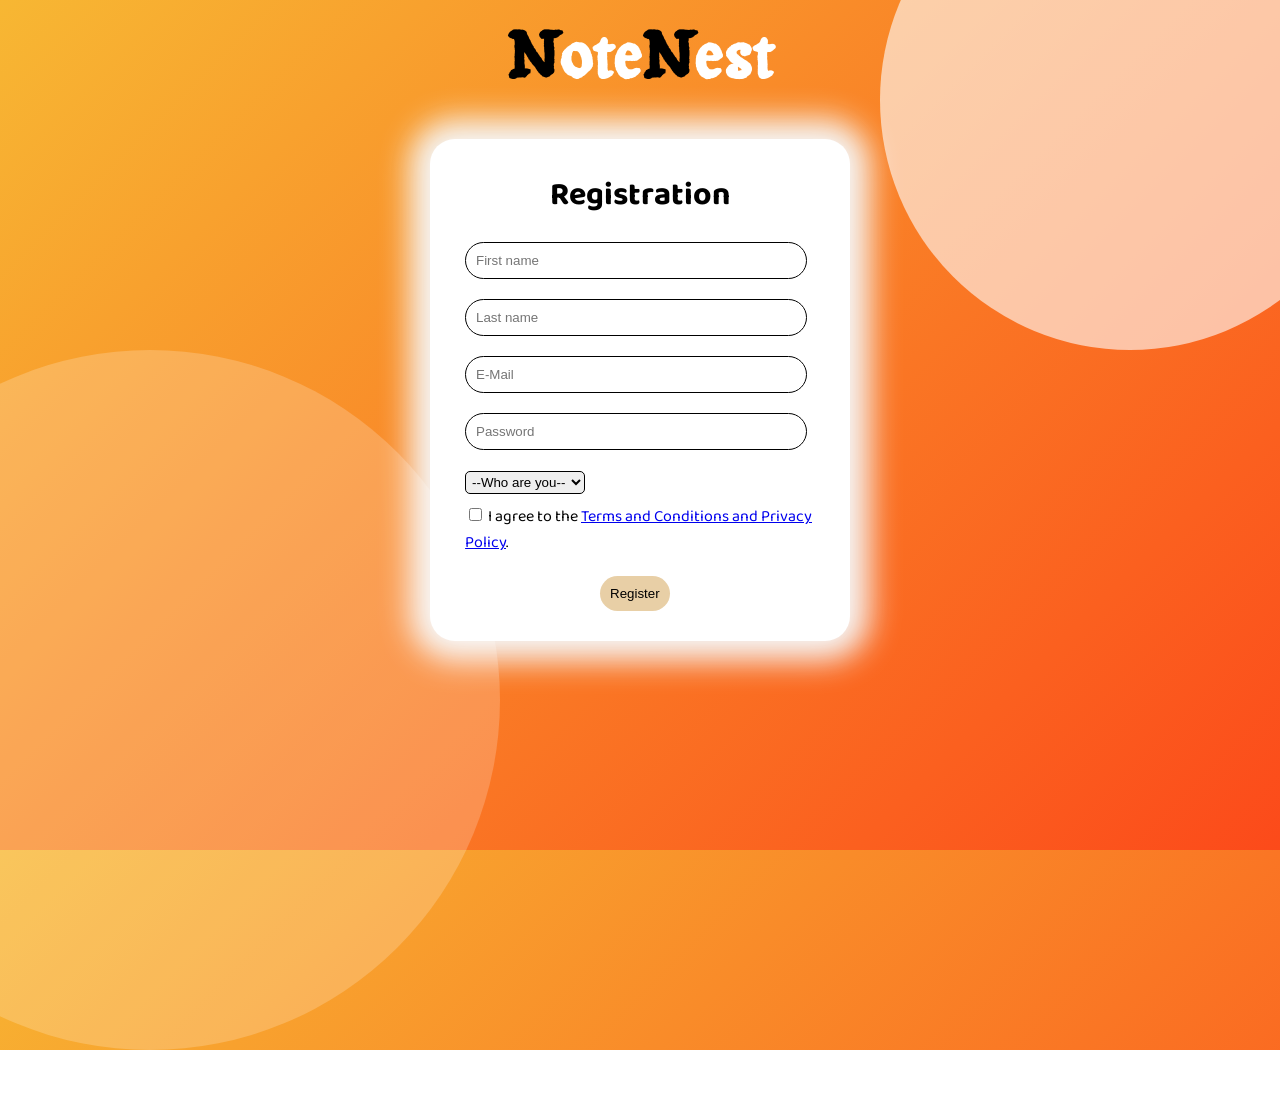
<file: Register/index.html>
<!doctype html>
<html lang="en">
  <head>
    <meta charset="UTF-8" />
    <meta name="viewport" content="width=device-width, initial-scale=1.0" />
    <link rel="preconnect" href="https://fonts.googleapis.com">
<link rel="preconnect" href="https://fonts.gstatic.com" crossorigin>
<link href="https://fonts.googleapis.com/css2?family=Baloo+2:wght@400..800&family=Baloo+Bhai+2:wght@400..800&family=Tagesschrift&display=swap" rel="stylesheet">
    <link rel="stylesheet" href="style.css">
    <title>Registration</title>
  </head>
  <body>
    <div class="logo"><p id="n">N</p><p>ote<p id="n">N</p><p>est</p></div></p>
    <div class="container">
        
      <h1>Registration</h1>
      <form action="post">
        <div class="name">
          <input type="text" placeholder="First name" />
          <input type="text" placeholder="Last name" />
        </div>
        <div class="email">
          <input type="email" name="" id="" placeholder="E-Mail" />
        </div>
        <div class="pass">
          <input type="password" name="" id="" placeholder="Password" />
        </div>
        <div class="selection">
          <select name="" id="">
            <option value="who are you">--Who are you--</option>
            <option value="Reader">Reader</option>
            <option value="Verifier">Verifier</option>
          </select>
        </div>
        <div class="cond">
          <input type="checkbox" id="condition">
          <label for="conditions">I agree to the <a href="#">Terms and Conditions and Privacy Policy</a>.</label>
        </div>
        <button type="submit">Register</button>
      </form>
    </div>
  </body>
</html>
</file>
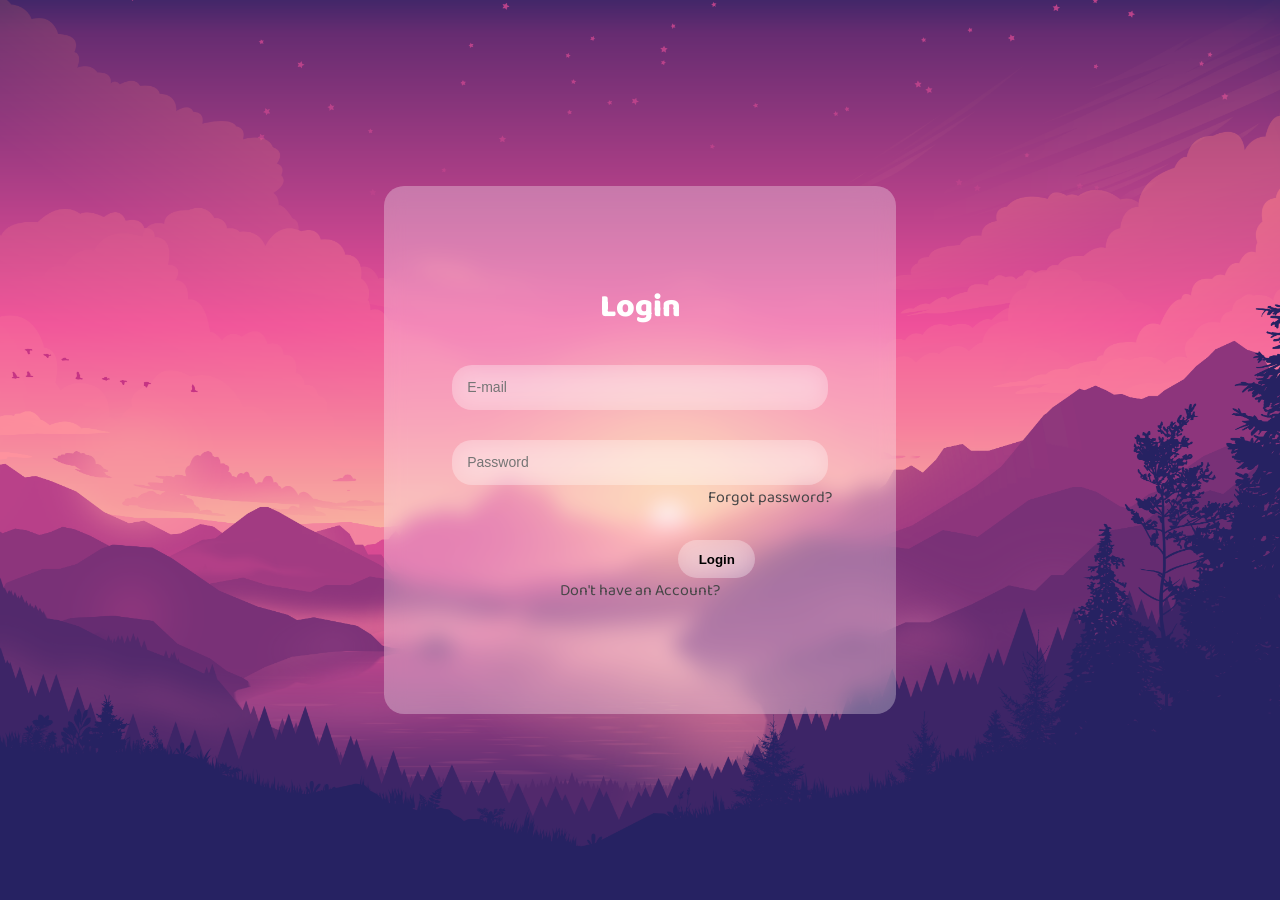
<file: signin/login.html>
<!DOCTYPE html>
<html lang="en">
<head>
    <meta charset="UTF-8">
    <meta name="viewport" content="width=device-width, initial-scale=1.0">
    <link rel="stylesheet" href="https://cdnjs.cloudflare.com/ajax/libs/font-awesome/6.5.0/css/all.min.css">
    <link rel="preconnect" href="https://fonts.googleapis.com">
    <link rel="preconnect" href="https://fonts.gstatic.com" crossorigin>
    <link href="https://fonts.googleapis.com/css2?family=Baloo+2:wght@400..800&family=Baloo+Bhai+2:wght@400..800&display=swap" rel="stylesheet">
    <link rel="shortcut icon" href="Asset/Notenest-icon.png" type="image/x-icon">
    <link rel="stylesheet" href="Style.css">
    <title>Login</title>
</head>
<body>
    <div class="container">
        <h3>Login</h3>
        <form action="">
        <div class="input-box" Style="margin-bottom:30px"><input type="email" placeholder="E-mail"></div>
		<div class="input-box"><input type="password" name="" id="" placeholder="Password" ></div>
        <div class="fgt"><a href="#">Forgot password?</a></div>
        <div class="btn"><button type="submit">Login</button></div>
        <div class="acc"><a href="../Register/index.html">Don't have an Account?</a></div>
    </form>
    </div>
</body>
</html>
</file>
<file: Register/style.css>
/* body {
    margin: 0;
    height: 100vh;
    background: linear-gradient(135deg, #f7b733, #fc4a1a);
    position: relative;
    overflow: hidden;
}

body::before {
    content: "";
    position: absolute;
    width: 500px;
    height: 500px;
    background: #ffffff;
    border-radius: 50%;
    top: -100px;
    right: -100px;
    opacity: 0.6;
}

body::after {
    content: "";
    position: absolute;
    width: 700px;
    height: 700px;
    background: rgba(255, 255, 255, 0.2);
    border-radius: 50%;
    bottom: -200px;
    left: -200px;
} */
body {
  background: url(Asset/Mobile-bg.png);
  background-repeat: no-repeat; /* no repeat */
  margin: 0;
  padding: 0;
  overflow: hidden;
}
.container {
  font-family: "Baloo Bhai 2", sans-serif;
  margin: 0 auto;
  background: white;
  width: 85%;
  padding: 10px;
  height: 90%;
  max-height: 500px;
  border-radius: 25px;
}
.container h1 {
  text-align: center;
}
.logo {
  margin-top: -50px;
  text-align: center;
}
#n {
  color: #000000;
}
.logo p {
  font-size: 400%;
  font-family: "Tagesschrift";
  color: rgb(255, 255, 255);
  font-weight: 800;
  display: inline-flex;
}
.container input[type="text"],
.container input[type="email"],
.container input[type="password"] {
  width: 80%;
  border: solid 1.5px black;
  padding: 10px;
  border-radius: 20px;
  margin-bottom: 20px;
  margin-left: 25px;
}
.selection select {
  border: solid 1px black;
  padding: 2px;
  border-radius: 5px;
  margin-left: 25px;
  margin-bottom: 10px;
}
.cond {
  margin-left: 25px;
}
button {
  padding: 10px;
  border-radius: 20px;
  border: none;
  background-color: #e8cfa6;
  margin: 5% 0 5% 40%;
}
button:hover {
  transform: scale(1.06);
  transition: 0.3s;
  background: rgb(240, 162, 88);
}
input:hover {
  background: rgb(245, 244, 244);
  transition: 0.3s;
}
@media screen and (min-width: 1017px) {
  body {
    margin: 0;
    height: 100vh;
    background: linear-gradient(135deg, #f7b733, #fc4a1a);
    position: relative;
    overflow: hidden;
  }

  body::before {
    content: "";
    position: absolute;
    width: 500px;
    height: 500px;
    background: #ffffff;
    border-radius: 50%;
    top: -100px;
    right: -100px;
    opacity: 0.6;
  }

  body::after {
    content: "";
    position: absolute;
    width: 700px;
    height: 700px;
    background: rgba(255, 255, 255, 0.2);
    border-radius: 50%;
    bottom: -200px;
    left: -200px;
  }
  .container {
    width: 40%;
    max-width: 500px;
    height: auto;
    box-shadow: 0px 0px 30px 20px whitesmoke;
  }
  .container input[type="text"],
  .container input[type="email"],
  .container input[type="password"] {
    display: flex;
  }
}
@media screen and (min-width: 614px) {
  .container {
    width: 50%;
    max-width: 400px;
    margin-top: -3%;
  }
  .container input[type="text"],
  .container input[type="email"],
  .container input[type="password"] {
    width: 80%;
  }
}
</file>
<file: signin/Style.css>
Body{
    background-image:url("Asset/Background.png");
    background-size: cover;
    background-position: center;
    background-repeat: no-repeat;
    background-attachment: fixed;
	overflow:hidden;
    margin:0;
    padding: 0;
    font-family: "Baloo 2", sans-serif;
}
.container{
    text-align: center;
    position: absolute;
    background: rgb(255,255,255,0.3);
	backdrop-filter: blur(10px);
    width: 30%;
    height: 50%;
	max-height: 400px;
    margin: 80px 30%;
    border-radius: 20px;
	padding:5%;
	
}
.container h3{
	text-align:center;
	font-size:200%;
	font-weight:900;
	color:white;
}
	
	
.input-box input{
	padding:15px;
	width:90%;
	border-radius:20px;
	border:0;
	Background:rgb(255,255,255,0.2);
	backdrop-filter: blur(12px);
	
}
.fgt{
	text-align:end;
	
	
}
.fgt a{
	color:#464647;
	text-decoration:none;
}
button{
	margin-top:30px;
	margin-left:40%;
	text-align:center;
	padding: 3%;
	border-radius:50px;
	border:0;
	Background:rgb(255,255,255,0.2);
	backdrop-filter: blur(12px);
	width:20%;
	font-weight:700;
}

.acc{
	text-align:center;
}
.acc a{
	color:#464647;
	text-decoration:none;
}

input::placeholder{
	color:block;
	font-size:14px;
}
button:hover{
	transform: scale(1.06);
	transition: background-color 0.3s ease, transform 0.2s ease-in-out;

}
/* Default improvements */
.container {
    left: 50%;
    top: 50%;
    transform: translate(-50%, -50%);
    margin: 0; /* remove old margin */
}

/* 📱 Mobile (small phones) */
@media (max-width: 480px) {
    .container {
        width: 90%;
        height: auto;
        padding: 20px;
    }

    .container h3 {
        font-size: 24px;
    }

    .input-box input {
        padding: 12px;
        width: 100%;
    }

    button {
        width: 60%;
        margin-left: 20%;
        padding: 10px;
    }
}

/* 📱 Tablets */
@media (min-width: 481px) and (max-width: 768px) {
    .container {
        width: 70%;
        height: auto;
    }

    button {
        width: 40%;
        margin-left: 30%;
    }
}

/* 💻 Small laptops */
@media (min-width: 769px) and (max-width: 1024px) {
    .container {
        width: 50%;
    }

    button {
        width: 30%;
        margin-left: 35%;
    }
}

/* 🖥️ Large screens */
@media (min-width: 1025px) {
    .container {
        width: 30%;
    }
}
</file>
